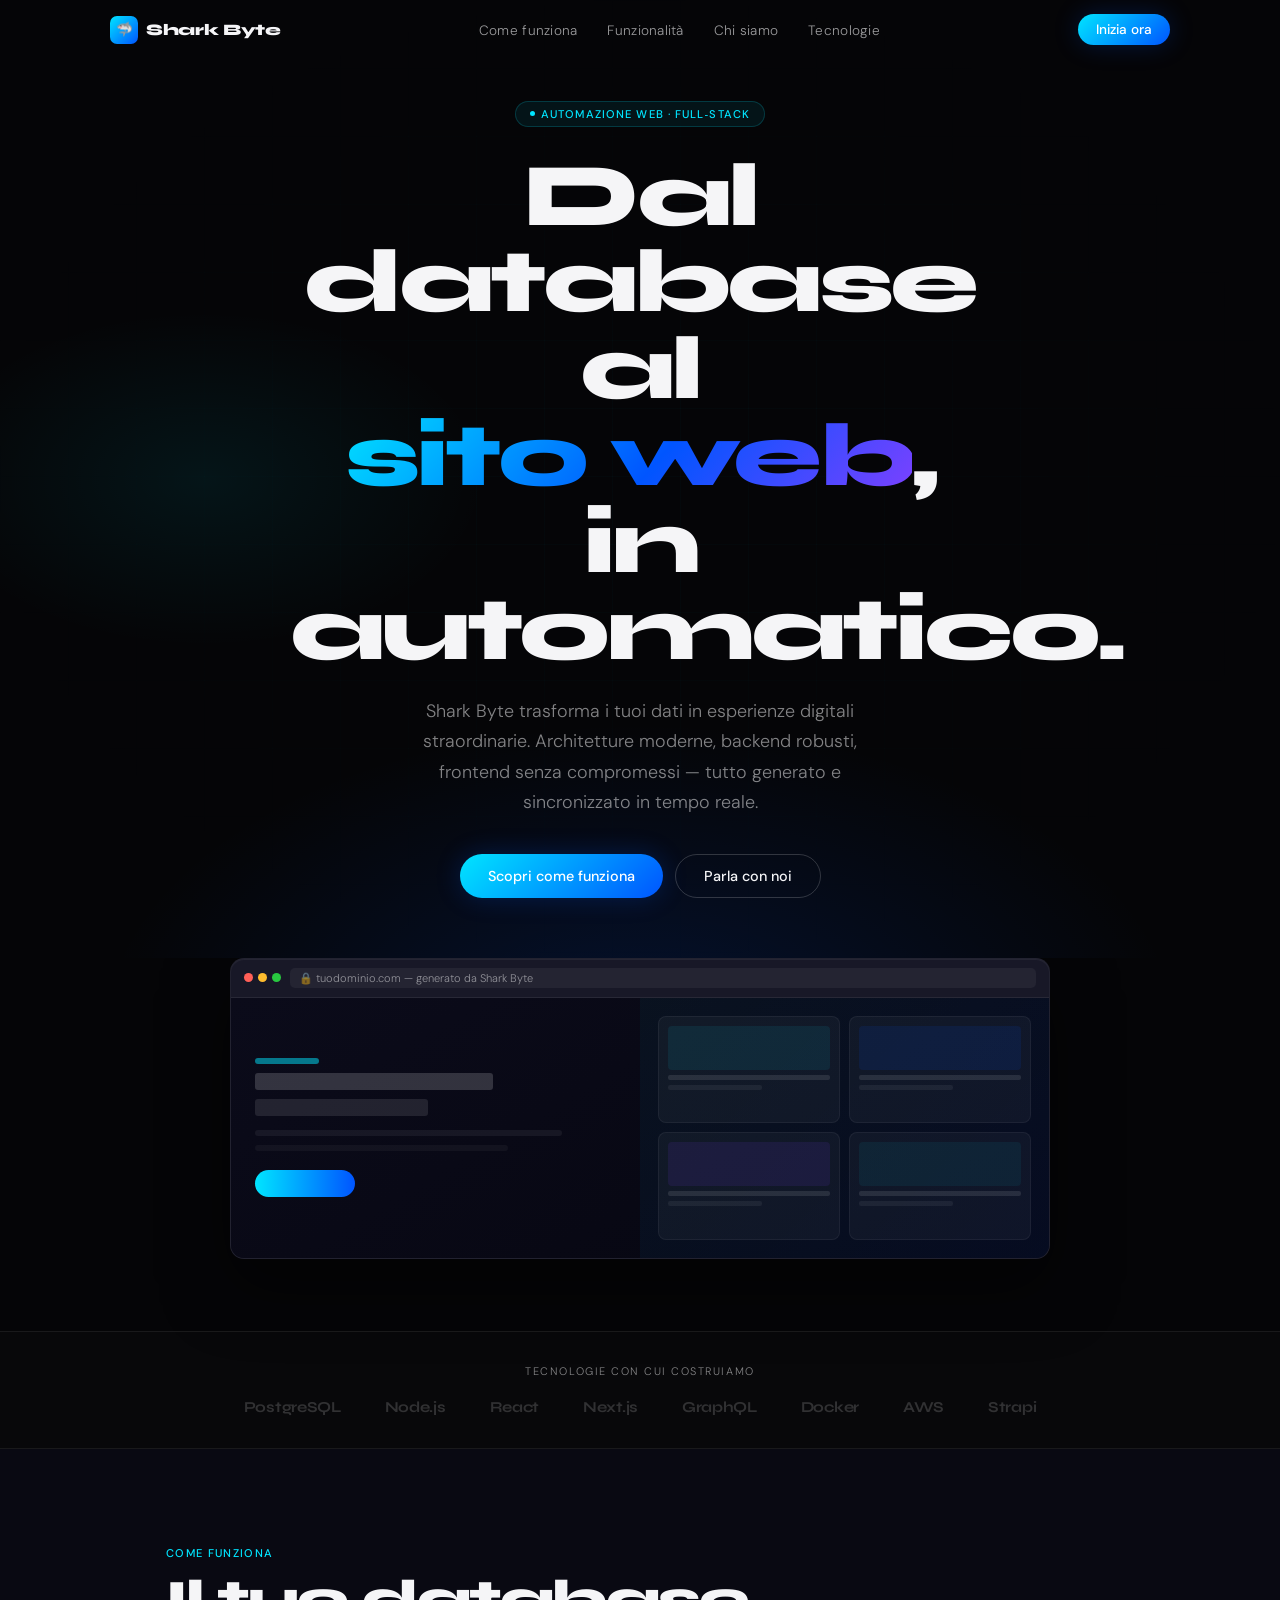
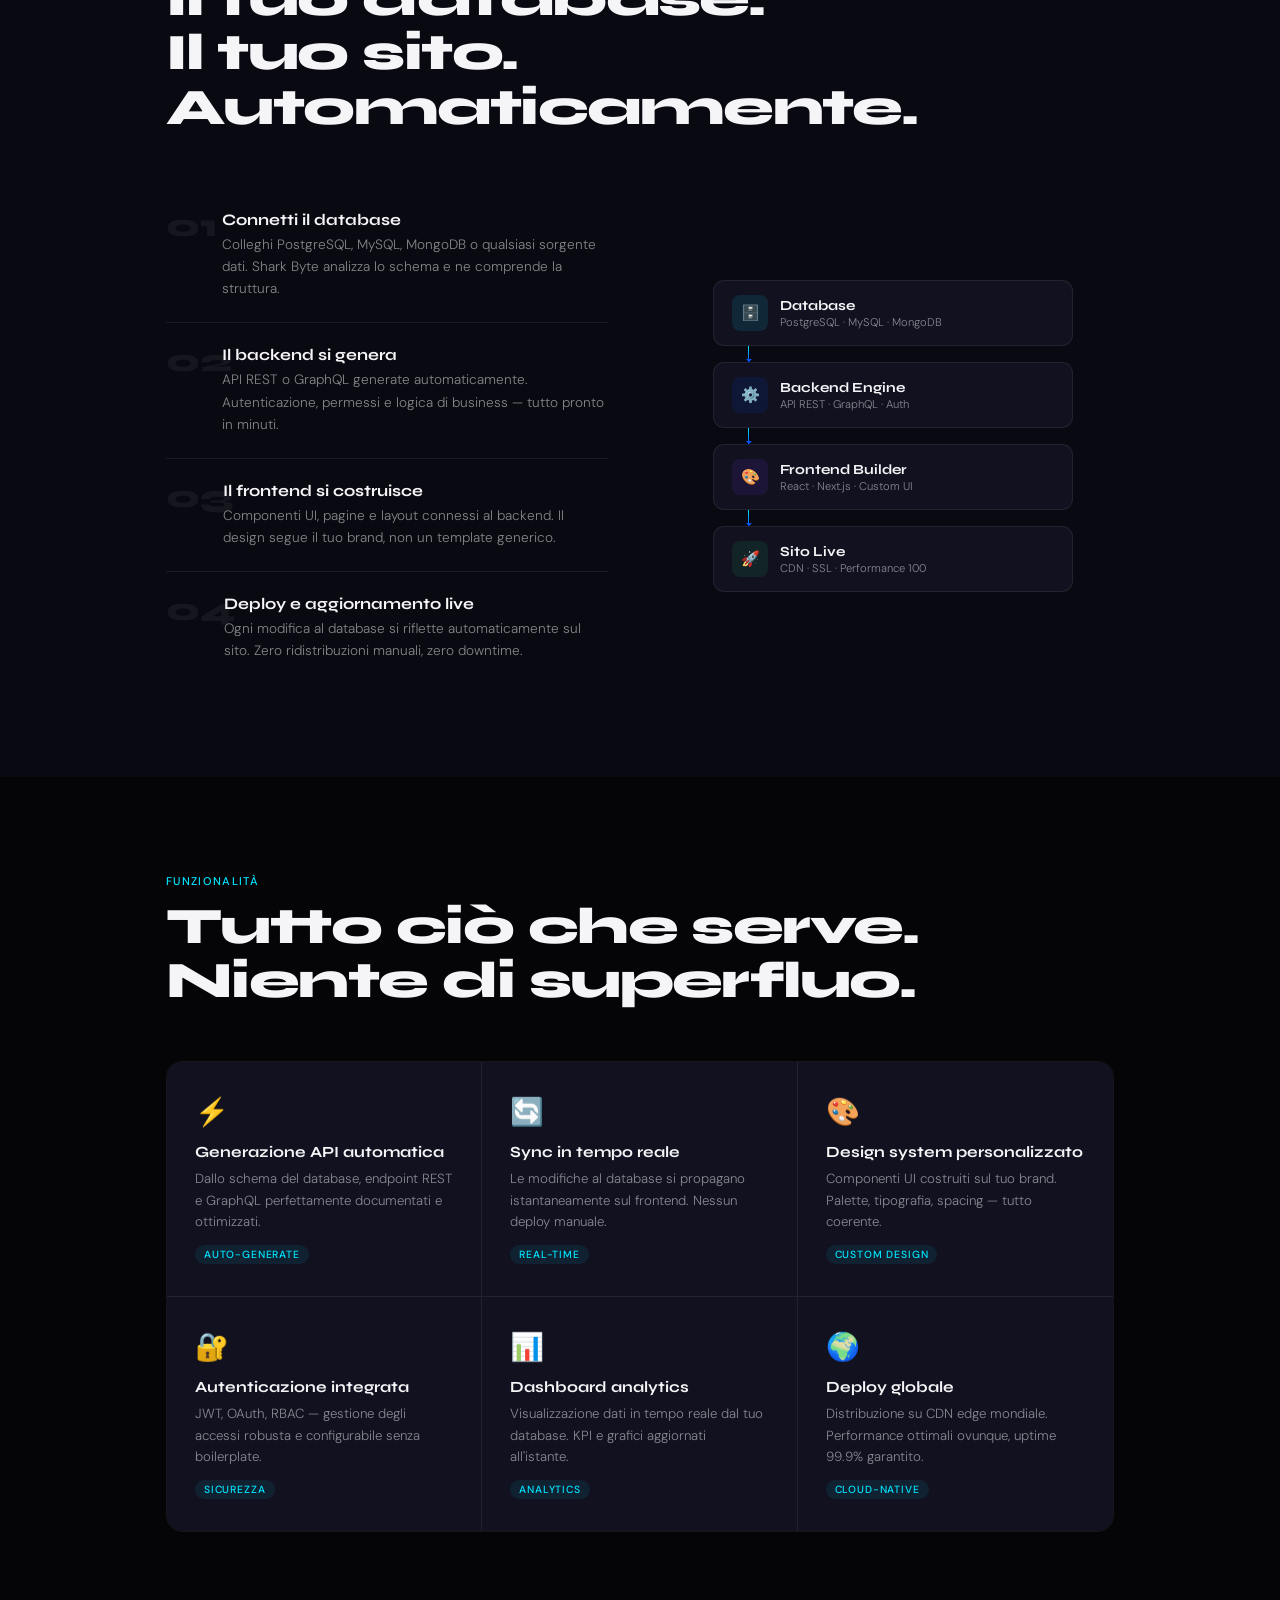
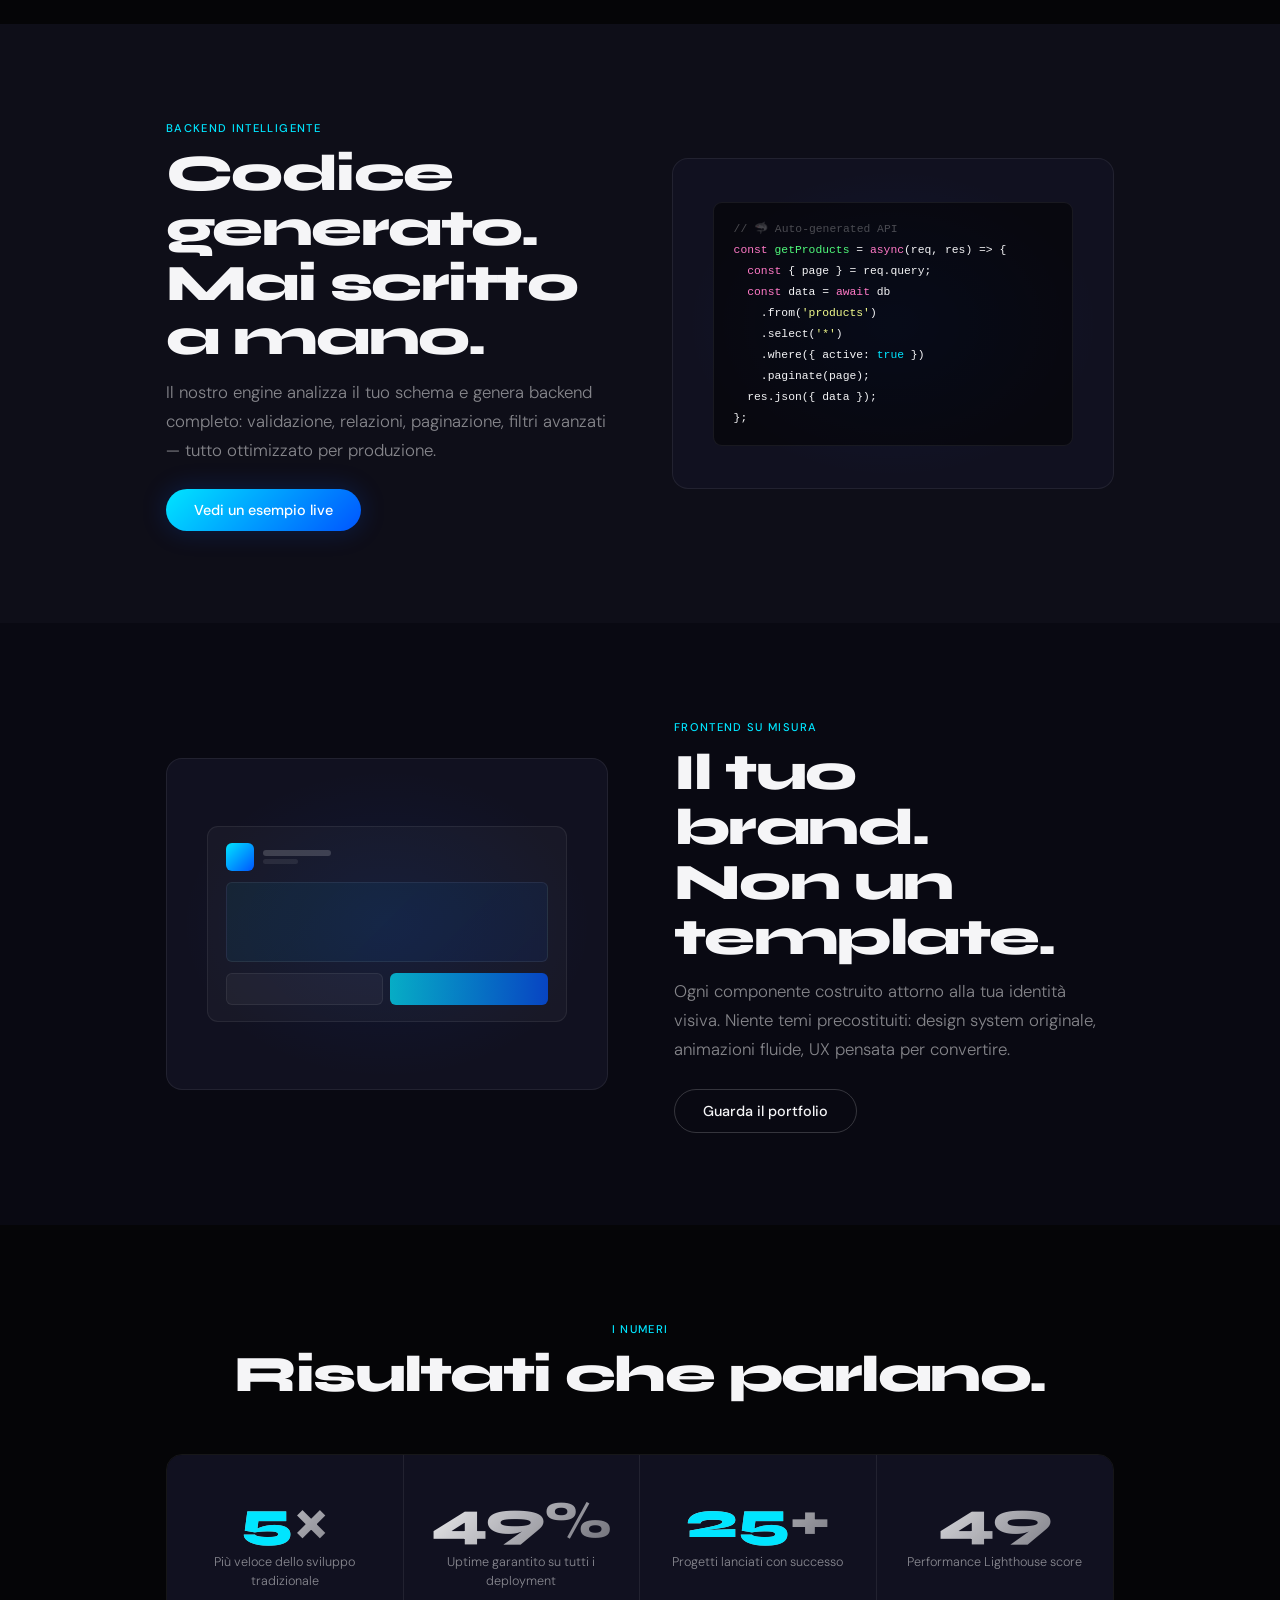
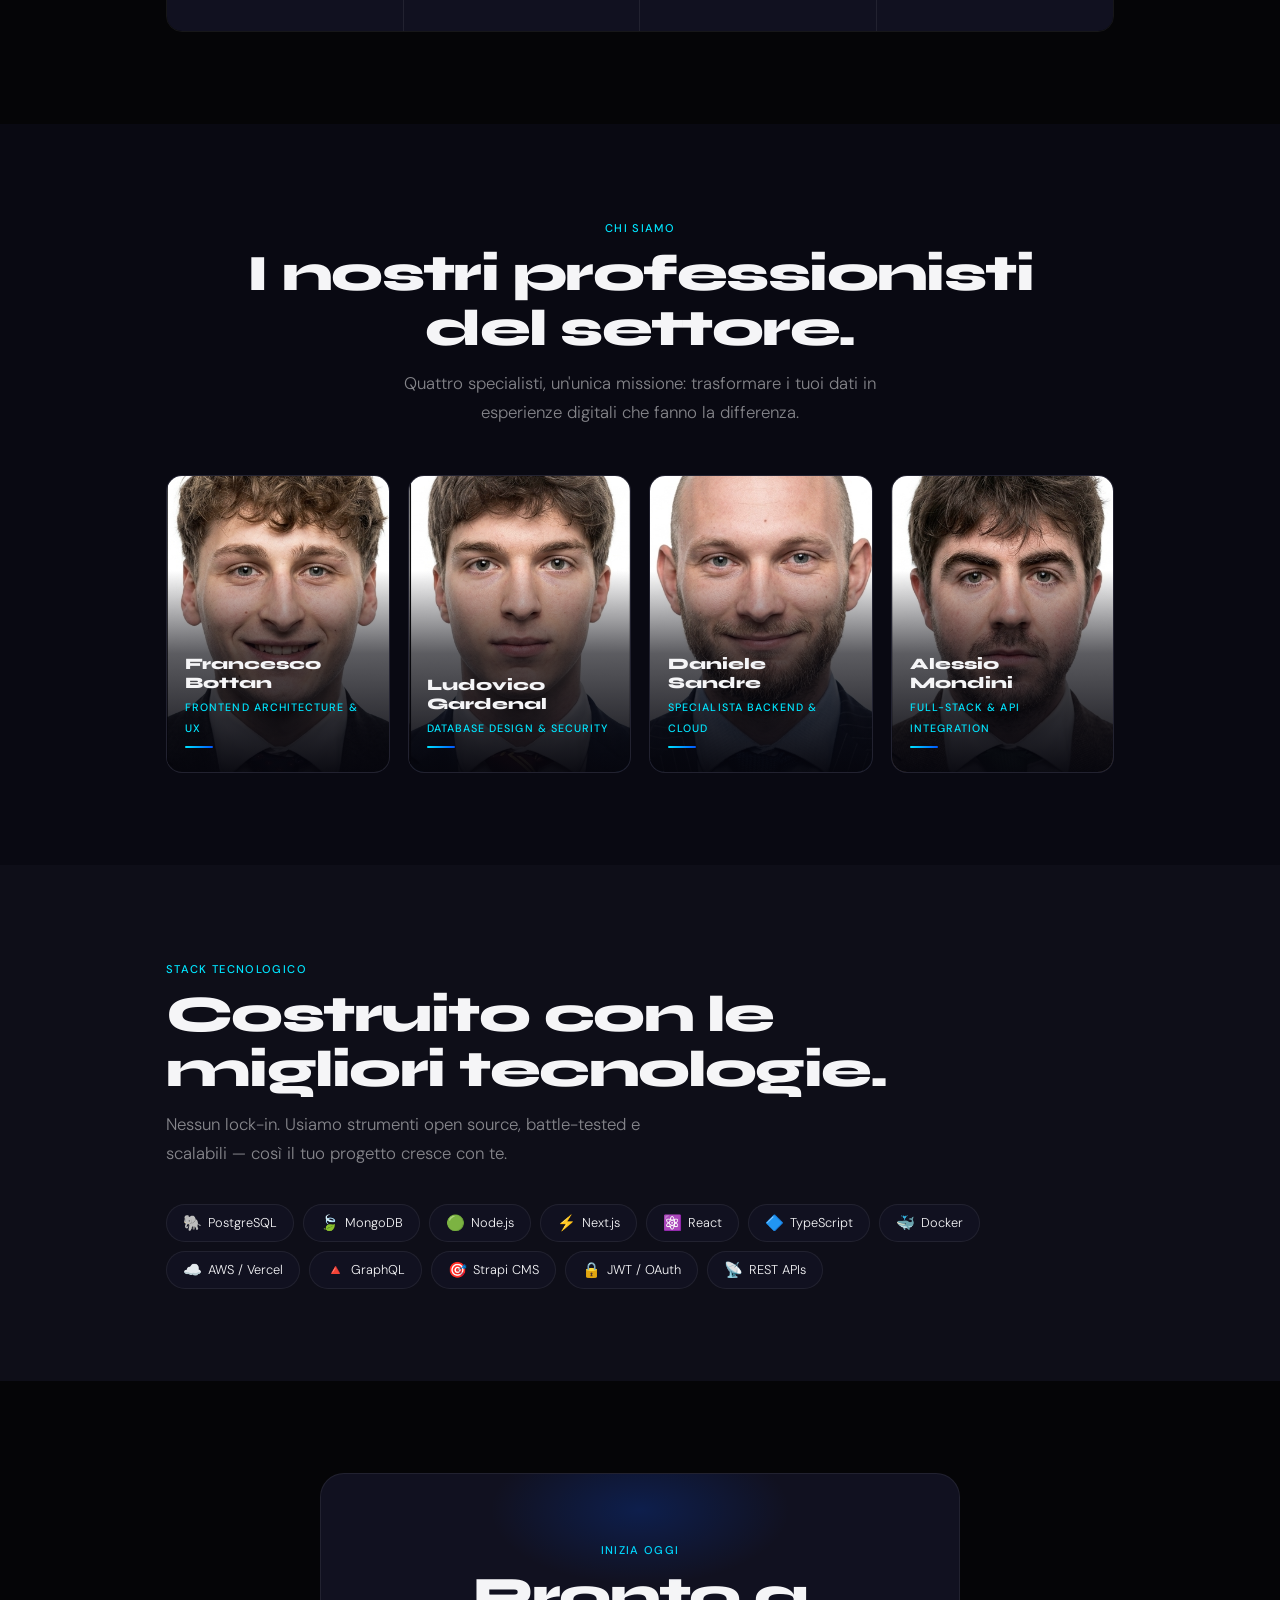
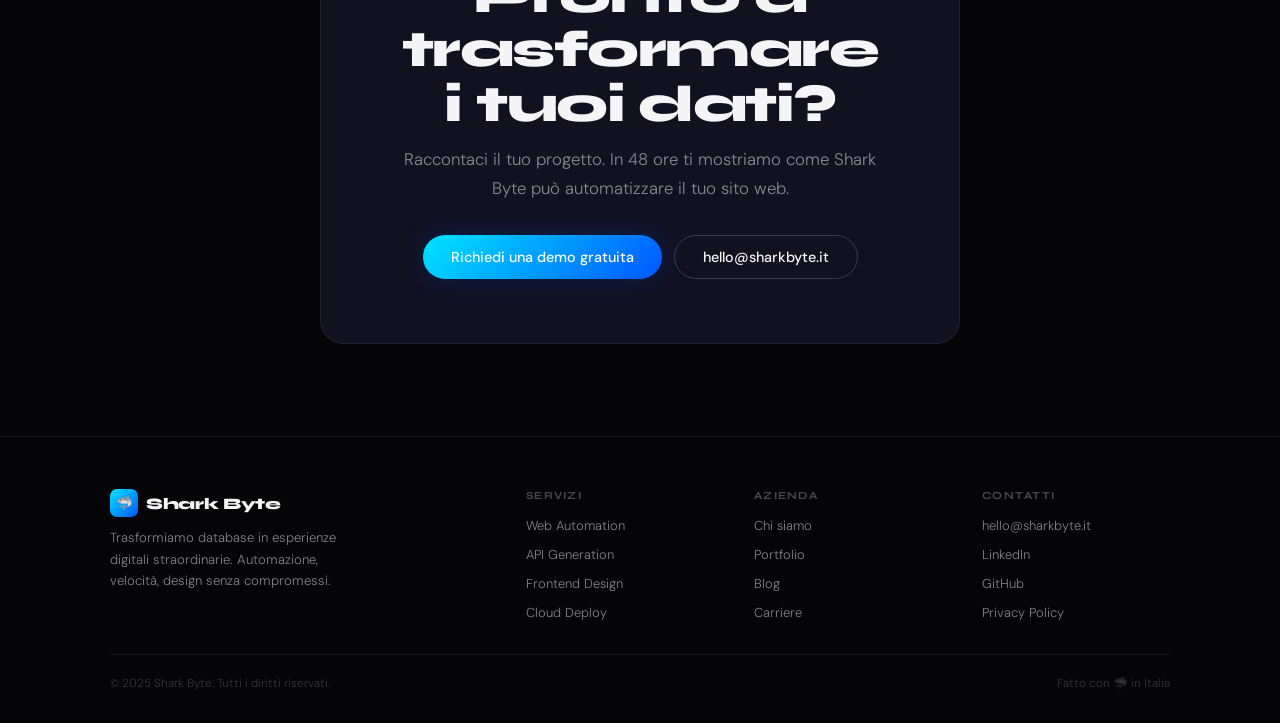
<file: alternativeSite.html>
<!DOCTYPE html>
<html lang="it">
<head>
<meta charset="UTF-8">
<meta name="viewport" content="width=device-width, initial-scale=1.0">
<title>Shark Byte — Dal Database al Sito Web, in Automatico</title>
<link rel="preconnect" href="https://fonts.googleapis.com">
<link href="https://fonts.googleapis.com/css2?family=Syne:wght@400;600;700;800&family=DM+Sans:opsz,wght@9..40,300;9..40,400;9..40,500&display=swap" rel="stylesheet">
<style>
:root {
  --black:#050507; --white:#f5f5f7; --accent:#00e5ff; --accent2:#0055ff;
  --shark:#090912; --mid:#0e0e18; --card:#111120; --border:rgba(255,255,255,.07);
  --txt2:rgba(245,245,247,.52); --max:1060px; --px:clamp(20px,5vw,56px);
}
*,*::before,*::after{margin:0;padding:0;box-sizing:border-box}
html{scroll-behavior:smooth}
body{background:var(--black);color:var(--white);font-family:'DM Sans',sans-serif;font-weight:300;overflow-x:hidden;-webkit-font-smoothing:antialiased}
.container{width:100%;max-width:var(--max);margin:0 auto;padding:0 var(--px)}

/* TYPOGRAPHY */
.tag{display:inline-block;font-size:.7rem;font-weight:500;letter-spacing:.12em;text-transform:uppercase;color:var(--accent);margin-bottom:12px}
.h2{font-family:'Syne',sans-serif;font-size:clamp(1.85rem,4vw,3.2rem);font-weight:800;line-height:1.07;letter-spacing:-.03em}
.sub{font-size:clamp(.9rem,1.5vw,1.05rem);color:var(--txt2);line-height:1.73;font-weight:300;max-width:500px}
.gradient-text{background:linear-gradient(130deg,#00e5ff 0%,#0055ff 55%,#8040ff 100%);-webkit-background-clip:text;-webkit-text-fill-color:transparent;background-clip:text}

/* BUTTONS */
.btn{display:inline-flex;align-items:center;gap:7px;padding:12px 28px;border-radius:100px;font-family:'DM Sans',sans-serif;font-size:.9rem;font-weight:500;border:none;cursor:pointer;text-decoration:none;transition:transform .2s,box-shadow .2s,border-color .2s,background .2s}
.btn:hover{transform:translateY(-2px)}
.btn-p{background:linear-gradient(135deg,var(--accent),var(--accent2));color:#fff;box-shadow:0 0 26px rgba(0,85,255,.22)}
.btn-p:hover{box-shadow:0 0 42px rgba(0,85,255,.42)}
.btn-g{background:transparent;color:var(--white);border:1px solid rgba(255,255,255,.18)}
.btn-g:hover{border-color:rgba(255,255,255,.45);background:rgba(255,255,255,.05)}

/* REVEAL */
.reveal{opacity:0;transform:translateY(26px);transition:opacity .7s cubic-bezier(.23,1,.32,1),transform .7s cubic-bezier(.23,1,.32,1)}
.reveal.on{opacity:1;transform:none}
.d1{transition-delay:.08s}.d2{transition-delay:.15s}.d3{transition-delay:.23s}.d4{transition-delay:.31s}

/* ── NAVBAR ── */
nav{position:fixed;top:0;left:0;right:0;z-index:1000;height:60px;display:flex;align-items:center;padding:0 var(--px);transition:background .35s,border-color .35s,backdrop-filter .35s;border-bottom:1px solid transparent}
nav.scrolled{background:rgba(5,5,7,.88);backdrop-filter:blur(20px) saturate(160%);border-color:var(--border)}
.nav-in{width:100%;max-width:var(--max);margin:0 auto;display:flex;align-items:center;justify-content:space-between}
.logo{display:flex;align-items:center;gap:8px;text-decoration:none;color:var(--white);font-family:'Syne',sans-serif;font-weight:800;font-size:1rem;letter-spacing:-.02em}
.logo-sq{width:28px;height:28px;border-radius:7px;background:linear-gradient(135deg,var(--accent),var(--accent2));display:grid;place-items:center;font-size:.85rem;flex-shrink:0}
.nav-links{display:flex;gap:30px;list-style:none}
.nav-links a{color:rgba(245,245,247,.62);text-decoration:none;font-size:.85rem;letter-spacing:.02em;transition:color .2s}
.nav-links a:hover{color:var(--white)}
.nav-cta{padding:7px 18px;font-size:.85rem}
.burger{display:none;flex-direction:column;gap:5px;background:none;border:none;cursor:pointer;padding:3px}
.burger span{width:20px;height:2px;background:var(--white);border-radius:2px;transition:.3s}
.m-menu{display:none;position:fixed;inset:0;top:60px;z-index:999;background:rgba(5,5,7,.97);backdrop-filter:blur(20px);flex-direction:column;align-items:center;justify-content:center;gap:32px}
.m-menu.open{display:flex}
.m-menu a{color:var(--white);text-decoration:none;font-family:'Syne',sans-serif;font-size:1.7rem;font-weight:700}

/* ── HERO ── */
.hero{min-height:100vh;display:flex;align-items:center;justify-content:center;position:relative;overflow:hidden;background:var(--black);padding:100px var(--px) 60px;text-align:center}
.hero-bg{position:absolute;inset:0;pointer-events:none;background:radial-gradient(ellipse 65% 50% at 50% 108%,rgba(0,85,255,.16) 0%,transparent 65%),radial-gradient(ellipse 40% 32% at 16% 50%,rgba(0,229,255,.07) 0%,transparent 55%)}
.hero-grid{position:absolute;inset:0;pointer-events:none;background-image:linear-gradient(rgba(0,229,255,.02) 1px,transparent 1px),linear-gradient(90deg,rgba(0,229,255,.02) 1px,transparent 1px);background-size:68px 68px;mask-image:radial-gradient(ellipse 78% 78% at 50% 50%,black 12%,transparent 70%)}
.hero-content{position:relative;z-index:2;max-width:700px}
.hero-pill{display:inline-flex;align-items:center;gap:6px;background:rgba(0,229,255,.07);border:1px solid rgba(0,229,255,.18);border-radius:100px;padding:5px 14px;font-size:.7rem;font-weight:500;letter-spacing:.1em;text-transform:uppercase;color:var(--accent);margin-bottom:26px;opacity:0;animation:up .8s .15s forwards}
.hero-pill::before{content:'';width:5px;height:5px;border-radius:50%;background:var(--accent);animation:blink 2s infinite}
@keyframes blink{0%,100%{opacity:1}50%{opacity:.25}}
.hero h1{font-family:'Syne',sans-serif;font-size:clamp(2.6rem,7vw,6.4rem);font-weight:800;line-height:.97;letter-spacing:-.04em;margin-bottom:22px;opacity:0;animation:up .9s .28s forwards}
.hero-sub{font-size:clamp(.9rem,1.6vw,1.12rem);color:var(--txt2);line-height:1.7;max-width:480px;margin:0 auto 36px;opacity:0;animation:up .9s .42s forwards}
.hero-acts{display:flex;gap:12px;justify-content:center;flex-wrap:wrap;opacity:0;animation:up .9s .55s forwards}
.hero-scroll{position:absolute;bottom:25px;top: 970px;left:50%;transform:translateX(-50%);display:flex;flex-direction:column;align-items:center;gap:5px;color:var(--txt2);font-size:.65rem;letter-spacing:.12em;text-transform:uppercase;opacity:0;animation:up .9s .85s forwards}
.scroll-l{width:1px;height:36px;background:linear-gradient(to bottom,var(--accent),transparent);animation:sd 1.8s ease-in-out infinite}
@keyframes sd{0%{transform:scaleY(0);transform-origin:top}50%{transform:scaleY(1);transform-origin:top}51%{transform:scaleY(1);transform-origin:bottom}100%{transform:scaleY(0);transform-origin:bottom}}
@keyframes up{from{opacity:0;transform:translateY(20px)}to{opacity:1;transform:none}}

/* ── MOCKUP ── */
.mockup-wrap{max-width:820px;margin:0 auto;background:var(--card);border:1px solid var(--border);border-radius:14px;overflow:hidden;box-shadow:0 28px 64px rgba(0,0,0,.5),inset 0 1px 0 rgba(255,255,255,.055)}
.mock-bar{background:rgba(255,255,255,.03);border-bottom:1px solid var(--border);padding:9px 13px;display:flex;align-items:center;gap:9px}
.mock-dots{display:flex;gap:5px}
.mock-dots s{display:block;width:9px;height:9px;border-radius:50%;text-decoration:none}
.mock-url{flex:1;background:rgba(255,255,255,.05);border-radius:5px;padding:3px 9px;font-size:.69rem;color:var(--txt2);display:flex;align-items:center;gap:4px}
.mock-body{height:260px;display:grid;grid-template-columns:1fr 1fr;background:linear-gradient(150deg,#0b0b1a,#060610);overflow:hidden}
.ml{padding:24px;display:flex;flex-direction:column;justify-content:center;gap:9px}
.ml-tag{width:64px;height:6px;background:var(--accent);border-radius:3px;opacity:.5}
.ml-h{width:66%;height:17px;background:rgba(255,255,255,.17);border-radius:3px}
.ml-h2{width:48%;height:17px;background:rgba(255,255,255,.1);border-radius:3px}
.ml-p{width:85%;height:6px;background:rgba(255,255,255,.06);border-radius:3px;margin-top:5px}
.ml-p2{width:70%;height:6px;background:rgba(255,255,255,.04);border-radius:3px}
.ml-btn{width:100px;height:27px;background:linear-gradient(90deg,var(--accent),var(--accent2));border-radius:100px;margin-top:10px}
.mr{display:grid;grid-template-columns:1fr 1fr;gap:9px;padding:18px;background:linear-gradient(135deg,rgba(0,229,255,.04),rgba(0,85,255,.07))}
.mc{background:rgba(255,255,255,.04);border:1px solid rgba(255,255,255,.055);border-radius:8px;padding:9px;display:flex;flex-direction:column;gap:5px}
.mc-img{width:100%;height:44px;background:rgba(0,229,255,.08);border-radius:4px}
.mc-l{height:5px;background:rgba(255,255,255,.1);border-radius:2px}
.mc-l2{width:58%;height:5px;background:rgba(255,255,255,.06);border-radius:2px}

/* ── LOGOS ── */
.logos{border-top:1px solid var(--border);border-bottom:1px solid var(--border);background:rgba(255,255,255,.012);padding:32px var(--px);text-align:center}
.logos-lbl{font-size:.68rem;text-transform:uppercase;letter-spacing:.14em;color:var(--txt2);margin-bottom:20px}
.logos-row{display:flex;flex-wrap:wrap;gap:28px 44px;justify-content:center;align-items:center}
.logo-i{font-family:'Syne',sans-serif;font-weight:700;font-size:.95rem;color:rgba(255,255,255,.17);letter-spacing:-.02em;transition:color .25s}
.logo-i:hover{color:rgba(255,255,255,.42)}

/* ── SECTION ── */
.sec{padding:92px var(--px)}

/* ── HOW ── */
.how-grid{display:grid;grid-template-columns:1fr 1fr;gap:64px;align-items:center;margin-top:52px}
.steps{display:flex;flex-direction:column}
.step{display:flex;gap:18px;padding:22px 0;border-bottom:1px solid var(--border);transition:padding-left .25s}
.step:last-child{border-bottom:none}
.step:hover{padding-left:5px}
.step-n{font-family:'Syne',sans-serif;font-size:2rem;font-weight:800;color:rgba(255,255,255,.055);line-height:1;min-width:38px;transition:color .25s}
.step:hover .step-n{color:var(--accent)}
.step h3{font-family:'Syne',sans-serif;font-size:1rem;font-weight:700;margin-bottom:5px}
.step p{font-size:.85rem;color:var(--txt2);line-height:1.63}
.flow{display:flex;flex-direction:column;max-width:360px;width:100%}
.flow-node{background:var(--card);border:1px solid var(--border);border-radius:11px;padding:14px 18px;display:flex;align-items:center;gap:12px;transition:border-color .25s,transform .25s}
.flow-node:hover{border-color:rgba(0,229,255,.28);transform:translateX(4px)}
.flow-ico{width:36px;height:36px;border-radius:8px;display:grid;place-items:center;font-size:.95rem;flex-shrink:0}
.ico-db{background:rgba(0,229,255,.1)}.ico-be{background:rgba(0,85,255,.1)}.ico-fe{background:rgba(128,64,255,.1)}.ico-live{background:rgba(30,200,90,.1)}
.flow-lbl{font-family:'Syne',sans-serif;font-size:.87rem;font-weight:700}
.flow-meta{font-size:.7rem;color:var(--txt2);margin-top:1px}
.flow-arr{height:16px;width:1px;margin-left:35px;background:linear-gradient(to bottom,var(--accent),var(--accent2));position:relative}
.flow-arr::after{content:'';position:absolute;bottom:0;left:50%;transform:translateX(-50%);border:3px solid transparent;border-top-color:var(--accent2);border-bottom:none}

/* ── FEATURES ── */
.feat-grid{display:grid;grid-template-columns:repeat(3,1fr);border:1px solid var(--border);border-radius:16px;overflow:hidden;margin-top:52px}
.feat{background:var(--card);padding:32px 28px;border-right:1px solid var(--border);border-bottom:1px solid var(--border);position:relative;overflow:hidden;transition:background .25s}
.feat:nth-child(3n){border-right:none}
.feat:nth-child(n+4){border-bottom:none}
.feat::before{content:'';position:absolute;inset:0;background:linear-gradient(135deg,rgba(0,229,255,.04),transparent);opacity:0;transition:opacity .25s}
.feat:hover{background:#14142a}
.feat:hover::before{opacity:1}
.feat-ico{font-size:1.7rem;margin-bottom:14px;display:block}
.feat h3{font-family:'Syne',sans-serif;font-size:.97rem;font-weight:700;margin-bottom:7px}
.feat p{font-size:.83rem;color:var(--txt2);line-height:1.63}
.feat-tag{display:inline-block;margin-top:12px;font-size:.65rem;font-weight:500;letter-spacing:.08em;text-transform:uppercase;color:var(--accent);background:rgba(0,229,255,.08);border-radius:100px;padding:3px 9px}

/* ── SPLIT ── */
.split{display:grid;grid-template-columns:1fr 1fr;gap:64px;align-items:center}
.split.flip{direction:rtl}
.split.flip>*{direction:ltr}
.split-t{max-width:440px}
.split-t .sub{margin-top:12px}
.split-t .btn{margin-top:24px}
.split-v{background:var(--card);border:1px solid var(--border);border-radius:16px;overflow:hidden;aspect-ratio:4/3;position:relative;display:flex;align-items:center;justify-content:center}
.split-v::before{content:'';position:absolute;inset:0;background:radial-gradient(ellipse at center,rgba(0,85,255,.09) 0%,transparent 66%)}
.code-win{background:rgba(0,0,0,.52);border:1px solid rgba(255,255,255,.07);border-radius:9px;padding:16px 20px;font-size:.71rem;line-height:1.85;font-family:'SF Mono','Fira Code',monospace;width:82%;position:relative;z-index:1}
.kw{color:#ff79c6}.fn{color:#50fa7b}.str{color:#f1fa8c}.cm{color:rgba(255,255,255,.27)}.ac{color:var(--accent)}
.ui-mock{width:82%;position:relative;z-index:1;background:rgba(255,255,255,.03);border:1px solid var(--border);border-radius:11px;padding:16px 18px;display:flex;flex-direction:column;gap:11px}
.ui-hd{display:flex;gap:9px;align-items:center}
.ui-sq{width:28px;height:28px;border-radius:6px;background:linear-gradient(135deg,var(--accent),var(--accent2));flex-shrink:0}
.ui-ln{height:6px;border-radius:3px;background:rgba(255,255,255,.17)}
.ui-ln2{width:52%;height:5px;border-radius:3px;background:rgba(255,255,255,.08);margin-top:3px}
.ui-ph{width:100%;height:80px;background:linear-gradient(135deg,rgba(0,229,255,.06),rgba(0,85,255,.08));border-radius:6px;border:1px solid var(--border)}
.ui-row{display:grid;grid-template-columns:1fr 1fr;gap:7px}
.ui-bg{height:32px;background:rgba(255,255,255,.04);border-radius:6px;border:1px solid var(--border)}
.ui-bp{height:32px;background:linear-gradient(90deg,var(--accent),var(--accent2));border-radius:6px;opacity:.72}

/* ── STATS ── */
.stats-grid{display:grid;grid-template-columns:repeat(4,1fr);border:1px solid var(--border);border-radius:16px;overflow:hidden;margin-top:52px}
.stat{background:var(--card);padding:40px 18px;text-align:center;border-right:1px solid var(--border)}
.stat:last-child{border-right:none}
.stat-n{font-family:'Syne',sans-serif;font-size:clamp(2rem,4vw,3.3rem);font-weight:800;line-height:1;background:linear-gradient(135deg,var(--white),rgba(255,255,255,.38));-webkit-background-clip:text;-webkit-text-fill-color:transparent;background-clip:text;margin-bottom:7px}
.stat-acc{color:var(--accent);-webkit-text-fill-color:var(--accent)}
.stat-l{font-size:.79rem;color:var(--txt2);line-height:1.5}

/* ── TEAM ── */
.team-hdr{text-align:center;margin-bottom:48px}
.team-hdr .sub{margin:12px auto 0}
.team-grid{display:grid;grid-template-columns:repeat(4,1fr);gap:18px}
.card-profess{position:relative;border-radius:16px;overflow:hidden;aspect-ratio:3/4;background:var(--card);border:1px solid var(--border);cursor:default}
.card-profess img{width:100%;height:100%;object-fit:cover;display:block;transition:transform .5s cubic-bezier(.23,1,.32,1),filter .5s ease;filter:grayscale(15%)}
.card-profess:hover img{transform:scale(1.05);filter:grayscale(0%) brightness(1.04)}
.info-overlay{position:absolute;inset:0;background:linear-gradient(to top,rgba(5,5,12,.97) 0%,rgba(5,5,12,.65) 40%,rgba(5,5,12,0) 68%);display:flex;align-items:flex-end;transition:background .4s}
.card-profess:hover .info-overlay{background:linear-gradient(to top,rgba(5,5,12,.97) 0%,rgba(5,5,12,.82) 52%,rgba(5,5,12,.38) 100%)}
.overlay-content{padding:20px 18px;transform:translateY(5px);transition:transform .4s cubic-bezier(.23,1,.32,1)}
.card-profess:hover .overlay-content{transform:translateY(0)}
.overlay-content h5{font-family:'Syne',sans-serif;font-size:1rem;font-weight:800;margin-bottom:3px;color:var(--white)}
.overlay-content .ruolo{font-size:.67rem;font-weight:500;letter-spacing:.1em;text-transform:uppercase;color:var(--accent)}
.linea-decorativa{width:28px;height:2px;background:linear-gradient(90deg,var(--accent),var(--accent2));border-radius:2px;margin:9px 0;transition:width .32s .04s}
.card-profess:hover .linea-decorativa{width:48px}
.overlay-content .descrizione{font-size:.77rem;color:rgba(245,245,247,.58);line-height:1.58;max-height:0;overflow:hidden;transition:max-height .42s cubic-bezier(.23,1,.32,1),opacity .32s;opacity:0}
.card-profess:hover .descrizione{max-height:90px;opacity:1}

/* ── PILLS ── */
.pills{display:flex;flex-wrap:wrap;gap:9px;margin-top:36px}
.pill{background:var(--card);border:1px solid var(--border);border-radius:100px;padding:8px 16px;font-size:.8rem;display:flex;align-items:center;gap:6px;transition:border-color .2s,transform .2s}
.pill:hover{border-color:rgba(0,229,255,.3);transform:translateY(-3px)}
.pill span{font-size:.95rem}

/* ── CTA ── */
.cta-box{max-width:640px;margin:0 auto;background:var(--card);border:1px solid var(--border);border-radius:24px;padding:64px 44px;text-align:center;position:relative;overflow:hidden}
.cta-box::before{content:'';position:absolute;top:-44px;left:50%;transform:translateX(-50%);width:320px;height:160px;background:radial-gradient(ellipse,rgba(0,85,255,.2) 0%,transparent 66%);pointer-events:none}
.cta-box .sub{margin:12px auto 0}
.cta-acts{display:flex;gap:12px;justify-content:center;flex-wrap:wrap;margin-top:32px}

/* ── FOOTER ── */
footer{border-top:1px solid var(--border);background:var(--black);padding:52px var(--px) 32px}
.footer-grid{max-width:var(--max);margin:0 auto;display:grid;grid-template-columns:2fr 1fr 1fr 1fr;gap:40px}
.footer-brand p{font-size:.82rem;color:var(--txt2);line-height:1.65;max-width:230px;margin-top:10px}
.footer-col h4{font-family:'Syne',sans-serif;font-size:.67rem;font-weight:700;text-transform:uppercase;letter-spacing:.12em;color:rgba(255,255,255,.28);margin-bottom:12px}
.footer-col ul{list-style:none;display:flex;flex-direction:column;gap:8px}
.footer-col ul a{font-size:.81rem;color:var(--txt2);text-decoration:none;transition:color .2s}
.footer-col ul a:hover{color:var(--white)}
.footer-bot{max-width:var(--max);margin:32px auto 0;padding-top:20px;border-top:1px solid var(--border);display:flex;justify-content:space-between;align-items:center;flex-wrap:wrap;gap:6px}
.footer-bot p{font-size:.73rem;color:rgba(255,255,255,.2)}

/* ── RESPONSIVE ── */
@media(max-width:960px){
  .nav-links,.nav-cta{display:none}
  .burger{display:flex}
  .how-grid,.split,.split.flip{grid-template-columns:1fr;gap:40px;direction:ltr}
  .split.flip>*{direction:ltr}
  .feat-grid{grid-template-columns:1fr 1fr}
  .feat:nth-child(3n){border-right:1px solid var(--border)}
  .feat:nth-child(2n){border-right:none}
  .feat:nth-child(5),.feat:nth-child(6){border-bottom:none}
  .stats-grid{grid-template-columns:1fr 1fr}
  .stat{border-right:none;border-bottom:1px solid var(--border)}
  .stat:nth-child(odd){border-right:1px solid var(--border)}
  .stat:nth-last-child(-n+2){border-bottom:none}
  .team-grid{grid-template-columns:1fr 1fr}
  .footer-grid{grid-template-columns:1fr 1fr}
}
@media(max-width:580px){
  .hero h1{font-size:2.5rem}
  .hero-acts .btn{width:100%;justify-content:center}
  .mock-body{grid-template-columns:1fr;height:auto}
  .mr{display:none}
  .ml{padding:22px}
  .feat-grid{grid-template-columns:1fr}
  .feat:nth-child(n){border-right:none!important;border-bottom:1px solid var(--border)!important}
  .feat:last-child{border-bottom:none!important}
  .stats-grid{grid-template-columns:1fr 1fr}
  .team-grid{grid-template-columns:1fr 1fr;gap:12px}
  .cta-box{padding:44px 22px}
  .footer-grid{grid-template-columns:1fr;gap:28px}
  .footer-col:nth-child(n+3){display:none}
}
@media(max-width:400px){
  .team-grid{grid-template-columns:1fr}
}
</style>
</head>
<body>

<!-- NAVBAR -->
<nav id="nav">
  <div class="nav-in">
    <a href="#" class="logo"><div class="logo-sq">🦈</div>Shark Byte</a>
    <ul class="nav-links">
      <li><a href="#how">Come funziona</a></li>
      <li><a href="#feat">Funzionalità</a></li>
      <li><a href="#team">Chi siamo</a></li>
      <li><a href="#tech">Tecnologie</a></li>
    </ul>
    <a href="#contact" class="btn btn-p nav-cta">Inizia ora</a>
    <button class="burger" id="burger" aria-label="Menu"><span></span><span></span><span></span></button>
  </div>
</nav>
<div class="m-menu" id="mmenu">
  <a href="#how" onclick="cm()">Come funziona</a>
  <a href="#feat" onclick="cm()">Funzionalità</a>
  <a href="#team" onclick="cm()">Chi siamo</a>
  <a href="#tech" onclick="cm()">Tecnologie</a>
  <a href="#contact" onclick="cm()">Contatti</a>
</div>

<!-- HERO -->
<section class="hero">
  <div class="hero-bg"></div>
  <div class="hero-grid"></div>
  <div class="hero-content">
    <div class="hero-pill">Automazione Web · Full‑Stack</div>
    <h1>Dal database al<br><span class="gradient-text">sito web</span>,<br>in automatico.</h1>
    <p class="hero-sub">Shark Byte trasforma i tuoi dati in esperienze digitali straordinarie. Architetture moderne, backend robusti, frontend senza compromessi — tutto generato e sincronizzato in tempo reale.</p>
    <div class="hero-acts">
      <a href="#how" class="btn btn-p">Scopri come funziona</a>
      <a href="#contact" class="btn btn-g">Parla con noi</a>
    </div>
  </div>
  <div class="hero-scroll"><div class="scroll-l"></div><span>Scroll</span></div>
</section>

<!-- MOCKUP -->
<div style="padding:0 var(--px) 72px;background:var(--black)">
  <div class="container">
    <div class="mockup-wrap reveal">
      <div class="mock-bar">
        <div class="mock-dots"><s style="background:#ff5f57"></s><s style="background:#febc2e"></s><s style="background:#28c840"></s></div>
        <div class="mock-url">🔒 tuodominio.com — generato da Shark Byte</div>
      </div>
      <div class="mock-body">
        <div class="ml"><div class="ml-tag"></div><div class="ml-h"></div><div class="ml-h2"></div><div class="ml-p"></div><div class="ml-p2"></div><div class="ml-btn"></div></div>
        <div class="mr">
          <div class="mc"><div class="mc-img"></div><div class="mc-l"></div><div class="mc-l2"></div></div>
          <div class="mc"><div class="mc-img" style="background:rgba(0,85,255,.1)"></div><div class="mc-l"></div><div class="mc-l2"></div></div>
          <div class="mc"><div class="mc-img" style="background:rgba(128,64,255,.1)"></div><div class="mc-l"></div><div class="mc-l2"></div></div>
          <div class="mc"><div class="mc-img" style="background:rgba(0,229,255,.06)"></div><div class="mc-l"></div><div class="mc-l2"></div></div>
        </div>
      </div>
    </div>
  </div>
</div>

<!-- LOGOS -->
<div class="logos">
  <p class="logos-lbl">Tecnologie con cui costruiamo</p>
  <div class="logos-row">
    <span class="logo-i">PostgreSQL</span><span class="logo-i">Node.js</span><span class="logo-i">React</span>
    <span class="logo-i">Next.js</span><span class="logo-i">GraphQL</span><span class="logo-i">Docker</span>
    <span class="logo-i">AWS</span><span class="logo-i">Strapi</span>
  </div>
</div>

<!-- HOW IT WORKS -->
<section class="sec" id="how" style="background:var(--shark)">
  <div class="container">
    <div class="tag reveal">Come funziona</div>
    <h2 class="h2 reveal d1">Il tuo database.<br>Il tuo sito.<br>Automaticamente.</h2>
    <div class="how-grid">
      <div class="steps">
        <div class="step reveal d1"><div class="step-n">01</div><div><h3>Connetti il database</h3><p>Colleghi PostgreSQL, MySQL, MongoDB o qualsiasi sorgente dati. Shark Byte analizza lo schema e ne comprende la struttura.</p></div></div>
        <div class="step reveal d2"><div class="step-n">02</div><div><h3>Il backend si genera</h3><p>API REST o GraphQL generate automaticamente. Autenticazione, permessi e logica di business — tutto pronto in minuti.</p></div></div>
        <div class="step reveal d3"><div class="step-n">03</div><div><h3>Il frontend si costruisce</h3><p>Componenti UI, pagine e layout connessi al backend. Il design segue il tuo brand, non un template generico.</p></div></div>
        <div class="step reveal d4"><div class="step-n">04</div><div><h3>Deploy e aggiornamento live</h3><p>Ogni modifica al database si riflette automaticamente sul sito. Zero ridistribuzioni manuali, zero downtime.</p></div></div>
      </div>
      <div class="reveal d2" style="display:flex;justify-content:center">
        <div class="flow">
          <div class="flow-node"><div class="flow-ico ico-db">🗄️</div><div><div class="flow-lbl">Database</div><div class="flow-meta">PostgreSQL · MySQL · MongoDB</div></div></div>
          <div class="flow-arr"></div>
          <div class="flow-node"><div class="flow-ico ico-be">⚙️</div><div><div class="flow-lbl">Backend Engine</div><div class="flow-meta">API REST · GraphQL · Auth</div></div></div>
          <div class="flow-arr"></div>
          <div class="flow-node"><div class="flow-ico ico-fe">🎨</div><div><div class="flow-lbl">Frontend Builder</div><div class="flow-meta">React · Next.js · Custom UI</div></div></div>
          <div class="flow-arr"></div>
          <div class="flow-node"><div class="flow-ico ico-live">🚀</div><div><div class="flow-lbl">Sito Live</div><div class="flow-meta">CDN · SSL · Performance 100</div></div></div>
        </div>
      </div>
    </div>
  </div>
</section>

<!-- FEATURES -->
<section class="sec" id="feat" style="background:var(--black)">
  <div class="container">
    <div class="tag reveal">Funzionalità</div>
    <h2 class="h2 reveal d1">Tutto ciò che serve.<br>Niente di superfluo.</h2>
    <div class="feat-grid">
      <div class="feat reveal d1"><span class="feat-ico">⚡</span><h3>Generazione API automatica</h3><p>Dallo schema del database, endpoint REST e GraphQL perfettamente documentati e ottimizzati.</p><span class="feat-tag">Auto-generate</span></div>
      <div class="feat reveal d2"><span class="feat-ico">🔄</span><h3>Sync in tempo reale</h3><p>Le modifiche al database si propagano istantaneamente sul frontend. Nessun deploy manuale.</p><span class="feat-tag">Real-time</span></div>
      <div class="feat reveal d3"><span class="feat-ico">🎨</span><h3>Design system personalizzato</h3><p>Componenti UI costruiti sul tuo brand. Palette, tipografia, spacing — tutto coerente.</p><span class="feat-tag">Custom design</span></div>
      <div class="feat reveal d1"><span class="feat-ico">🔐</span><h3>Autenticazione integrata</h3><p>JWT, OAuth, RBAC — gestione degli accessi robusta e configurabile senza boilerplate.</p><span class="feat-tag">Sicurezza</span></div>
      <div class="feat reveal d2"><span class="feat-ico">📊</span><h3>Dashboard analytics</h3><p>Visualizzazione dati in tempo reale dal tuo database. KPI e grafici aggiornati all'istante.</p><span class="feat-tag">Analytics</span></div>
      <div class="feat reveal d3"><span class="feat-ico">🌍</span><h3>Deploy globale</h3><p>Distribuzione su CDN edge mondiale. Performance ottimali ovunque, uptime 99.9% garantito.</p><span class="feat-tag">Cloud-native</span></div>
    </div>
  </div>
</section>

<!-- SPLIT: BACKEND -->
<section class="sec" style="background:var(--mid)">
  <div class="container">
    <div class="split">
      <div class="split-t">
        <div class="tag reveal">Backend intelligente</div>
        <h2 class="h2 reveal d1">Codice generato.<br>Mai scritto a mano.</h2>
        <p class="sub reveal d2">Il nostro engine analizza il tuo schema e genera backend completo: validazione, relazioni, paginazione, filtri avanzati — tutto ottimizzato per produzione.</p>
        <a href="#contact" class="btn btn-p reveal d3">Vedi un esempio live</a>
      </div>
      <div class="split-v reveal d2">
        <div class="code-win">
          <div><span class="cm">// 🦈 Auto-generated API</span></div>
          <div><span class="kw">const</span> <span class="fn">getProducts</span> = <span class="kw">async</span>(req, res) => {</div>
          <div>&nbsp;&nbsp;<span class="kw">const</span> { page } = req.query;</div>
          <div>&nbsp;&nbsp;<span class="kw">const</span> data = <span class="kw">await</span> db</div>
          <div>&nbsp;&nbsp;&nbsp;&nbsp;.from(<span class="str">'products'</span>)</div>
          <div>&nbsp;&nbsp;&nbsp;&nbsp;.select(<span class="str">'*'</span>)</div>
          <div>&nbsp;&nbsp;&nbsp;&nbsp;.where({ active: <span class="ac">true</span> })</div>
          <div>&nbsp;&nbsp;&nbsp;&nbsp;.paginate(page);</div>
          <div>&nbsp;&nbsp;res.json({ data });</div>
          <div>};</div>
        </div>
      </div>
    </div>
  </div>
</section>

<!-- SPLIT: FRONTEND -->
<section class="sec" style="background:var(--shark)">
  <div class="container">
    <div class="split flip">
      <div class="split-t">
        <div class="tag reveal">Frontend su misura</div>
        <h2 class="h2 reveal d1">Il tuo brand.<br>Non un template.</h2>
        <p class="sub reveal d2">Ogni componente costruito attorno alla tua identità visiva. Niente temi precostituiti: design system originale, animazioni fluide, UX pensata per convertire.</p>
        <a href="#contact" class="btn btn-g reveal d3">Guarda il portfolio</a>
      </div>
      <div class="split-v reveal d2" style="background:var(--card)">
        <div class="ui-mock">
          <div class="ui-hd"><div class="ui-sq"></div><div><div class="ui-ln" style="width:68px"></div><div class="ui-ln2"></div></div></div>
          <div class="ui-ph"></div>
          <div class="ui-row"><div class="ui-bg"></div><div class="ui-bp"></div></div>
        </div>
      </div>
    </div>
  </div>
</section>

<!-- STATS -->
<section class="sec" style="background:var(--black);text-align:center">
  <div class="container">
    <div class="tag reveal">I numeri</div>
    <h2 class="h2 reveal d1">Risultati che parlano.</h2>
    <div class="stats-grid">
      <div class="stat reveal d1"><div class="stat-n"><span class="stat-acc" data-target="10">0</span>×</div><div class="stat-l">Più veloce dello sviluppo tradizionale</div></div>
      <div class="stat reveal d2"><div class="stat-n"><span data-target="99">0</span>%</div><div class="stat-l">Uptime garantito su tutti i deployment</div></div>
      <div class="stat reveal d3"><div class="stat-n"><span class="stat-acc" data-target="50">0</span>+</div><div class="stat-l">Progetti lanciati con successo</div></div>
      <div class="stat reveal d4"><div class="stat-n"><span data-target="100">0</span></div><div class="stat-l">Performance Lighthouse score</div></div>
    </div>
  </div>
</section>

<!-- TEAM -->
<section class="sec" id="team" style="background:var(--shark)">
  <div class="container">
    <div class="team-hdr">
      <div class="tag reveal">Chi siamo</div>
      <h2 class="h2 reveal d1">I nostri professionisti<br>del settore.</h2>
      <p class="sub reveal d2">Quattro specialisti, un'unica missione: trasformare i tuoi dati in esperienze digitali che fanno la differenza.</p>
    </div>
    <div class="team-grid">
      <div class="card-profess reveal d1">
        <img src="img/fotoBottanF.png" alt="Francesco Bottan">
        <div class="info-overlay"><div class="overlay-content">
          <h5>Francesco Bottan</h5>
          <span class="ruolo">Frontend Architecture &amp; UX</span>
          <div class="linea-decorativa"></div>
          <p class="descrizione">Trasforma il codice in esperienze visive coinvolgenti, assicurando che ogni sito non sia solo bello da vedere, ma estremamente fluido da navigare.</p>
        </div></div>
      </div>
      <div class="card-profess reveal d2">
        <img src="img/LUDOVICOGARDENALIMJ.png" alt="Ludovico Gardenal">
        <div class="info-overlay"><div class="overlay-content">
          <h5>Ludovico Gardenal</h5>
          <span class="ruolo">Database Design &amp; Security</span>
          <div class="linea-decorativa"></div>
          <p class="descrizione">Il custode dei dati aziendali. Progetta architetture robuste e sicure, mettendo la protezione delle informazioni al centro di ogni progetto.</p>
        </div></div>
      </div>
      <div class="card-profess reveal d3">
        <img src="img/DANIELEIMJ.png" alt="Daniele Sandre">
        <div class="info-overlay"><div class="overlay-content">
          <h5>Daniele Sandre</h5>
          <span class="ruolo">Specialista Backend &amp; Cloud</span>
          <div class="linea-decorativa"></div>
          <p class="descrizione">Architetto delle fondamenta logiche, garantisce che ogni applicativo sia una macchina perfetta, capace di gestire carichi elevati.</p>
        </div></div>
      </div>
      <div class="card-profess reveal d4">
        <img src="img/imgalessiomondini.png" alt="Alessio Mondini">
        <div class="info-overlay"><div class="overlay-content">
          <h5>Alessio Mondini</h5>
          <span class="ruolo">Full-stack &amp; API Integration</span>
          <div class="linea-decorativa"></div>
          <p class="descrizione">Coordina l'integrazione tra front-end e back-end attraverso API ottimizzate, garantendo una comunicazione fluida tra tutti i componenti.</p>
        </div></div>
      </div>
    </div>
  </div>
</section>

<!-- TECH -->
<section class="sec" id="tech" style="background:var(--mid)">
  <div class="container">
    <div class="tag reveal">Stack tecnologico</div>
    <h2 class="h2 reveal d1">Costruito con le<br>migliori tecnologie.</h2>
    <p class="sub reveal d2" style="margin-top:12px">Nessun lock-in. Usiamo strumenti open source, battle-tested e scalabili — così il tuo progetto cresce con te.</p>
    <div class="pills">
      <div class="pill reveal d1"><span>🐘</span> PostgreSQL</div>
      <div class="pill reveal d1"><span>🍃</span> MongoDB</div>
      <div class="pill reveal d2"><span>🟢</span> Node.js</div>
      <div class="pill reveal d2"><span>⚡</span> Next.js</div>
      <div class="pill reveal d3"><span>⚛️</span> React</div>
      <div class="pill reveal d3"><span>🔷</span> TypeScript</div>
      <div class="pill reveal d4"><span>🐳</span> Docker</div>
      <div class="pill reveal d4"><span>☁️</span> AWS / Vercel</div>
      <div class="pill reveal d1"><span>🔺</span> GraphQL</div>
      <div class="pill reveal d2"><span>🎯</span> Strapi CMS</div>
      <div class="pill reveal d3"><span>🔒</span> JWT / OAuth</div>
      <div class="pill reveal d4"><span>📡</span> REST APIs</div>
    </div>
  </div>
</section>

<!-- CTA -->
<section class="sec" id="contact">
  <div class="container">
    <div class="cta-box reveal">
      <div class="tag">Inizia oggi</div>
      <h2 class="h2">Pronto a trasformare<br>i tuoi dati?</h2>
      <p class="sub" style="margin:12px auto 0">Raccontaci il tuo progetto. In 48 ore ti mostriamo come Shark Byte può automatizzare il tuo sito web.</p>
      <div class="cta-acts">
        <a href="mailto:hello@sharkbyte.it" class="btn btn-p">Richiedi una demo gratuita</a>
        <a href="mailto:hello@sharkbyte.it" class="btn btn-g">hello@sharkbyte.it</a>
      </div>
    </div>
  </div>
</section>

<!-- FOOTER -->
<footer>
  <div class="footer-grid">
    <div class="footer-brand">
      <a href="#" class="logo"><div class="logo-sq">🦈</div>Shark Byte</a>
      <p>Trasformiamo database in esperienze digitali straordinarie. Automazione, velocità, design senza compromessi.</p>
    </div>
    <div class="footer-col"><h4>Servizi</h4><ul><li><a href="#">Web Automation</a></li><li><a href="#">API Generation</a></li><li><a href="#">Frontend Design</a></li><li><a href="#">Cloud Deploy</a></li></ul></div>
    <div class="footer-col"><h4>Azienda</h4><ul><li><a href="#team">Chi siamo</a></li><li><a href="#">Portfolio</a></li><li><a href="#">Blog</a></li><li><a href="#">Carriere</a></li></ul></div>
    <div class="footer-col"><h4>Contatti</h4><ul><li><a href="mailto:hello@sharkbyte.it">hello@sharkbyte.it</a></li><li><a href="#">LinkedIn</a></li><li><a href="#">GitHub</a></li><li><a href="#">Privacy Policy</a></li></ul></div>
  </div>
  <div class="footer-bot">
    <p>© 2025 Shark Byte. Tutti i diritti riservati.</p>
    <p>Fatto con 🦈 in Italia</p>
  </div>
</footer>

<script>
// Navbar scroll
const navEl = document.getElementById('nav');
window.addEventListener('scroll', () => navEl.classList.toggle('scrolled', scrollY > 36), {passive:true});

// Mobile menu
const burger = document.getElementById('burger');
const mmenu  = document.getElementById('mmenu');
burger.addEventListener('click', () => mmenu.classList.toggle('open'));
function cm(){ mmenu.classList.remove('open'); }

// Reveal
const io = new IntersectionObserver(es => {
  es.forEach(e => { if(e.isIntersecting){ e.target.classList.add('on'); io.unobserve(e.target); }});
}, {threshold:.1, rootMargin:'0px 0px -44px 0px'});
document.querySelectorAll('.reveal').forEach(el => io.observe(el));

// Counters
const cio = new IntersectionObserver(es => {
  es.forEach(e => {
    if(!e.isIntersecting) return;
    const el = e.target, t = +el.dataset.target; let c = 0;
    const iv = setInterval(() => { c = Math.min(c + t/55, t); el.textContent = Math.round(c); if(c>=t) clearInterval(iv); }, 28);
    cio.unobserve(el);
  });
}, {threshold:.5});
document.querySelectorAll('[data-target]').forEach(el => cio.observe(el));
</script>
</body>
</html>
</file>
